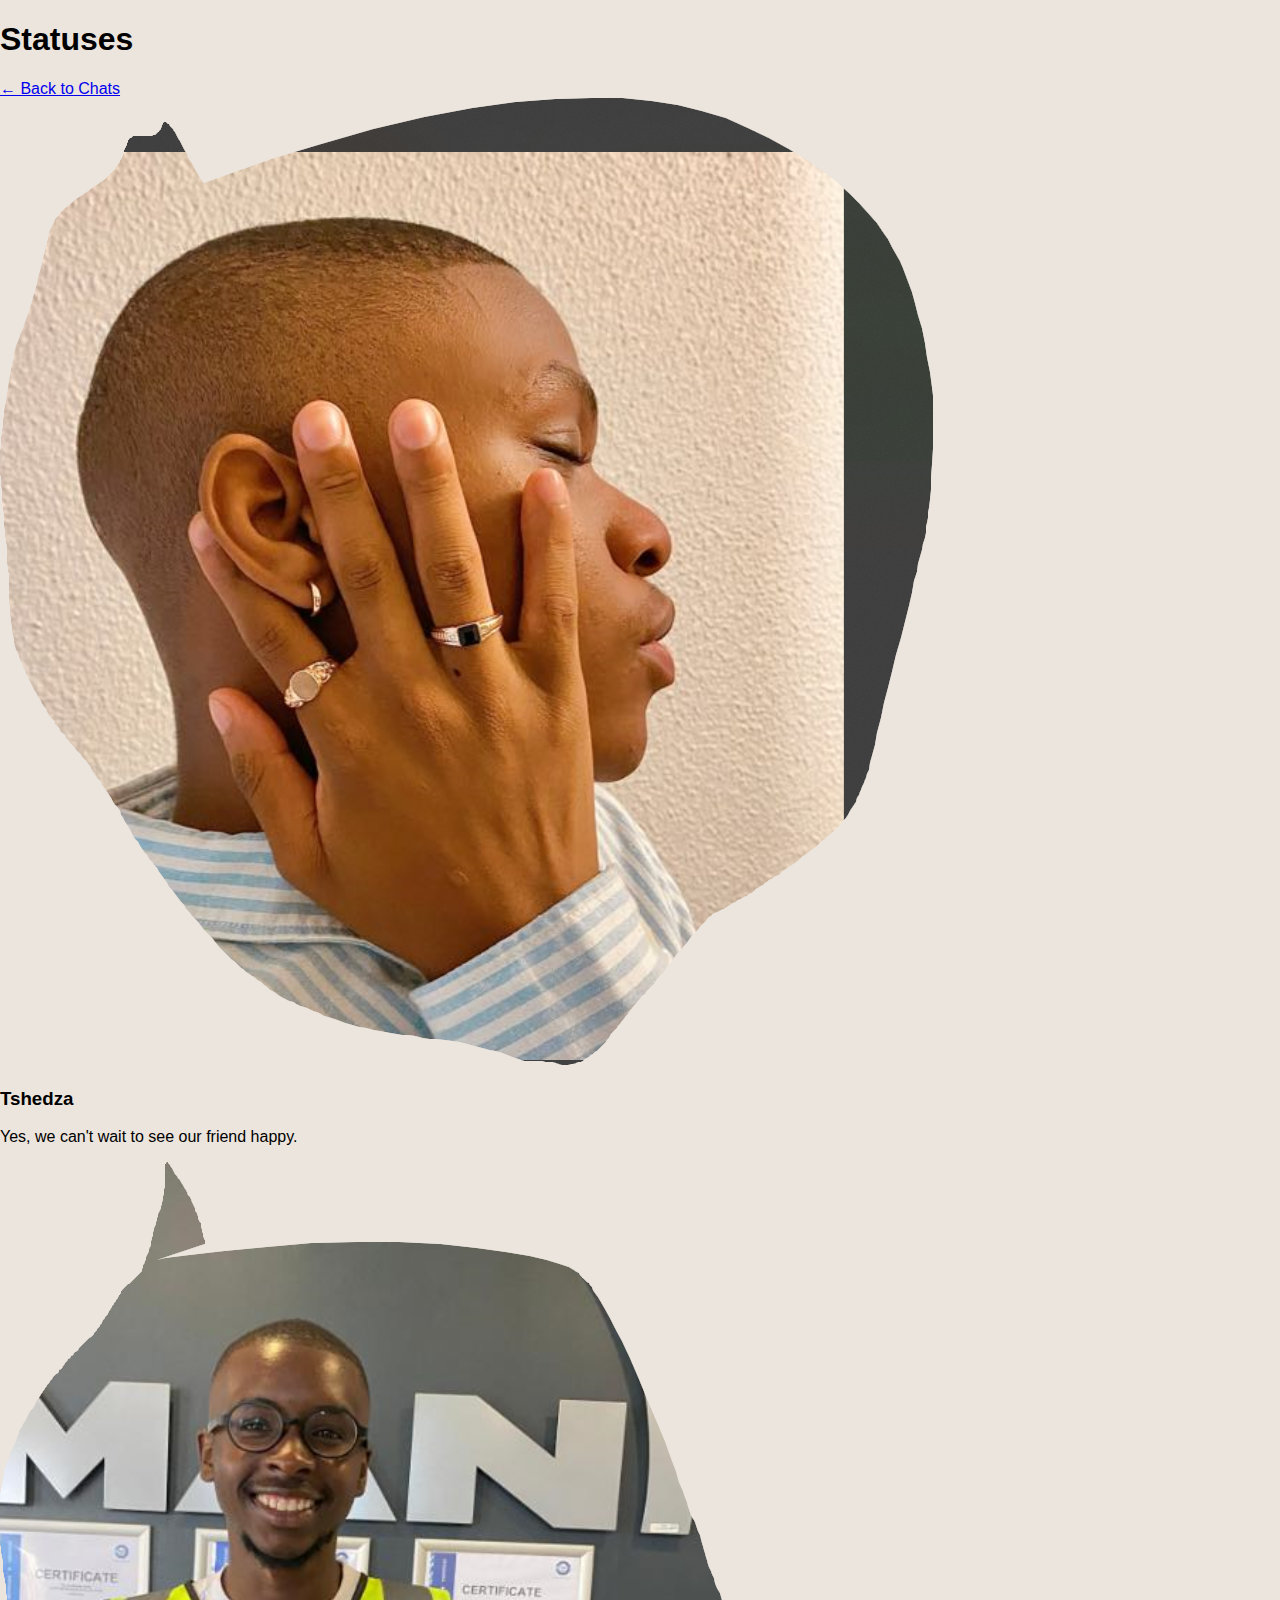
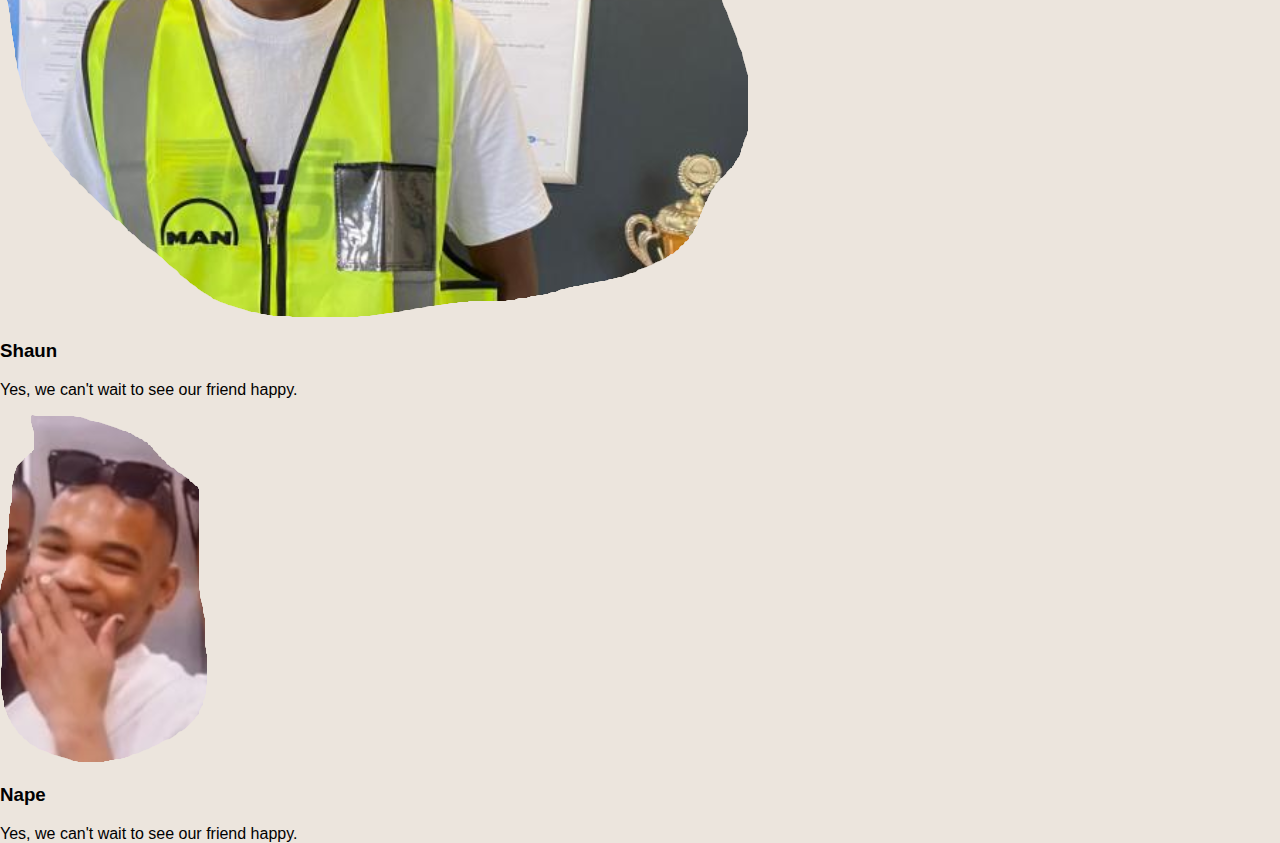
<file: statuses.html>
<!DOCTYPE html>
<html lang="en">
<head>
    <meta charset="UTF-8">
    <meta name="viewport" content="width=device-width, initial-scale=1.0">
    <title>Statuses</title>
    <link rel="stylesheet" href="css/styles.css">
</head>
<body>
    <div class="status-container">
        <header class="status-header">
            <h1>Statuses</h1>
            <a href="index.html" class="back-link">← Back to Chats</a>
        </header>
        <section class="status-list">
            <div class="status-item">
                <img src="images/tshedza.png" alt="Tshedza" class="status-pic">
                <div class="status-info">
                    <h3>Tshedza</h3>
                    <p>Yes, we can't wait to see our friend happy.</p>
                </div>
            </div>
            <div class="status-item">
                <img src="images/shaun.png" alt="Shaun" class="status-pic">
                <div class="status-info">
                    <h3>Shaun</h3>
                    <p>Yes, we can't wait to see our friend happy.</p>
                </div>
            </div>
            <div class="status-item">
                <img src="images/nape.png" alt="Nape" class="status-pic">
                <div class="status-info">
                    <h3>Nape</h3>
                    <p>Yes, we can't wait to see our friend happy.</p>
                </div>
            </div>
        </section>
    </div>
</body>
</html>
</file>
<file: css/styles.css>
/* General */
body {
    margin: 0;
    font-family: 'Arial', sans-serif;
    background-color: #ece5dd;
    display: flex;
    height: 100vh;
    overflow: hidden;
}

.app-container {
    display: flex;
    width: 100%;
    height: 100%;
}

/* Sidebar */
.sidebar {
    width: 30%;
    background-color: #075e54;
    color: white;
    display: flex;
    flex-direction: column;
}

.sidebar-header {
    display: flex;
    justify-content: space-between;
    padding: 15px;
    border-bottom: 1px solid rgba(255, 255, 255, 0.2);
}

.profile-section {
    display: flex;
    align-items: center;
}

.profile-pic {
    width: 40px;
    height: 40px;
    border-radius: 50%;
    margin-right: 10px;
}

.actions .icon {
    width: 24px;
    height: 24px;
    margin-left: 10px;
    cursor: pointer;
}

.search-bar {
    padding: 10px;
    background-color: #0e6253;
    border-bottom: 1px solid rgba(255, 255, 255, 0.2);
}

.search-bar input {
    width: 100%;
    padding: 8px;
    border: none;
    border-radius: 5px;
    outline: none;
}

.chat-list {
    overflow-y: auto;
    flex-grow: 1;
}

.chat-item {
    display: flex;
    align-items: center;
    padding: 10px;
    border-bottom: 1px solid rgba(255, 255, 255, 0.2);
    cursor: pointer;
    transition: background-color 0.3s;
}

.chat-item:hover {
    background-color: #128c7e;
}

.chat-pic {
    width: 40px;
    height: 40px;
    border-radius: 50%;
    margin-right: 10px;
}

.chat-info h3 {
    margin: 0;
    font-size: 1em;
}

.chat-info p {
    margin: 2px 0 0;
    font-size: 0.9em;
    color: rgba(255, 255, 255, 0.8);
}

.chat-time {
    margin-left: auto;
    font-size: 0.8em;
    color: rgba(255, 255, 255, 0.6);
}

/* Chat Window */
.chat-window {
    width: 70%;
    background-color: #e5ddd5;
    display: flex;
    flex-direction: column;
}

.chat-header {
    display: flex;
    justify-content: space-between;
    align-items: center;
    padding: 10px;
    background-color: #075e54;
    color: white;
    border-bottom: 1px solid rgba(255, 255, 255, 0.2);
}

.chat-header .chat-profile {
    display: flex;
    align-items: center;
}

.chat-header .chat-pic {
    width: 40px;
    height: 40px;
    border-radius: 50%;
    margin-right: 10px;
}

.chat-body {
    flex-grow: 1;
    padding: 10px;
    overflow-y: auto;
    background-color: #ece5dd;
}

.message {
    display: inline-block;
    max-width: 60%;
    margin: 5px 0;
    padding: 8px;
    border-radius: 10px;
    position: relative;
}

.message.received {
    background-color: #ffffff;
    align-self: flex-start;
}

.message.sent {
    background-color: #dcf8c6;
    align-self: flex-end;
}

.message-time {
    display: block;
    font-size: 0.7em;
    text-align: right;
    color: gray;
    margin-top: 5px;
}

.chat-footer {
    display: flex;
    align-items: center;
    padding: 10px;
    background-color: #f0f0f0;
    border-top: 1px solid #dcdcdc;
}

.chat-footer input {
    flex-grow: 1;
    border: none;
    padding: 8px;
    border-radius: 20px;
    outline: none;
    margin: 0 10px;
}
</file>
